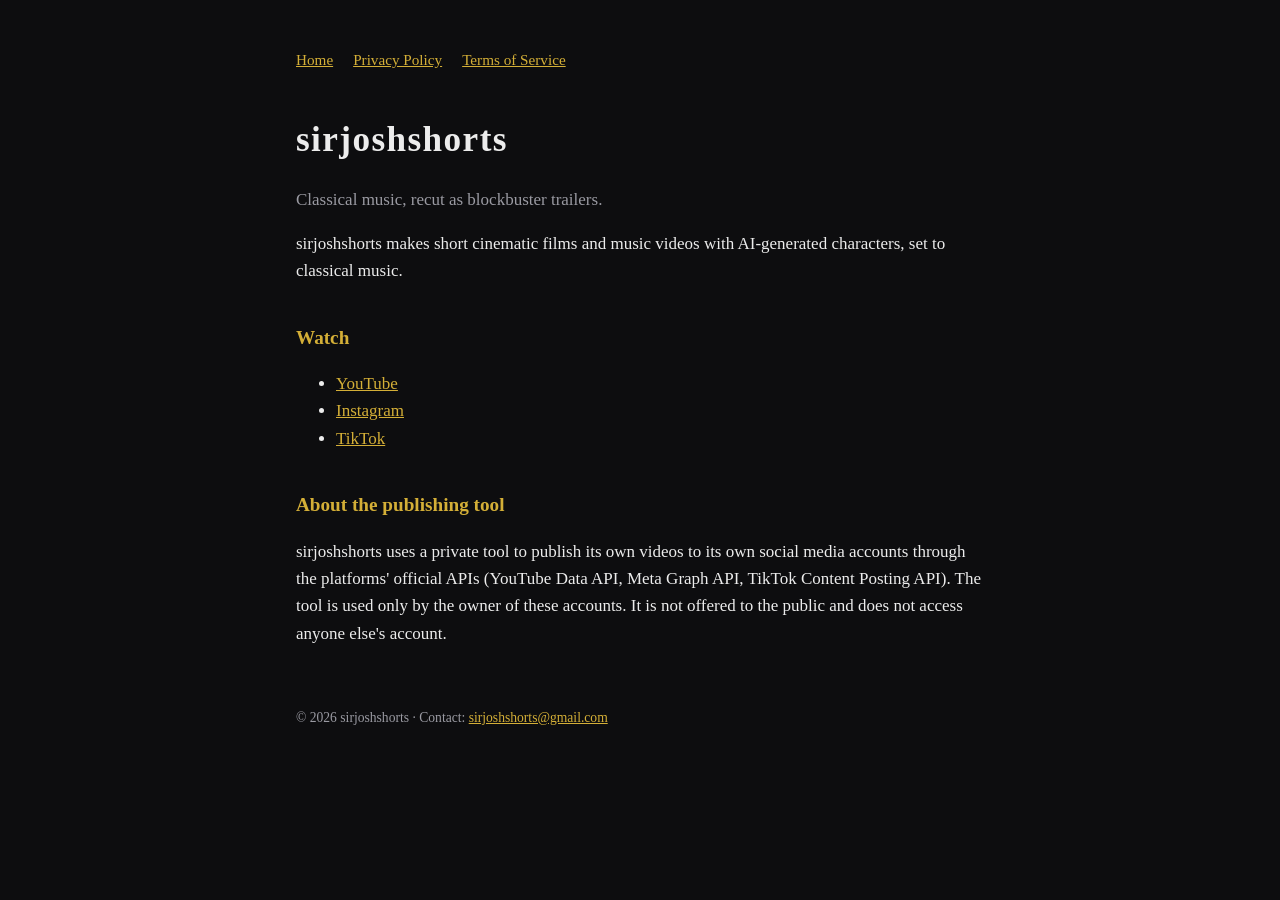
<file: index.html>
<!doctype html>
<html lang="en">
<head>
<meta charset="utf-8">
<meta name="viewport" content="width=device-width,initial-scale=1">
<meta name="description" content="sirjoshshorts makes short cinematic films set to classical music.">
<title>sirjoshshorts</title>
<link rel="stylesheet" href="style.css">
</head>
<body>
<main>
<nav aria-label="Main">
<a href="index.html" aria-current="page">Home</a>
<a href="privacy.html">Privacy Policy</a>
<a href="terms.html">Terms of Service</a>
</nav>
<h1>sirjoshshorts</h1>
<p class="muted">Classical music, recut as blockbuster trailers.</p>
<p>sirjoshshorts makes short cinematic films and music videos with AI-generated characters, set to classical music.</p>
<h2>Watch</h2>
<ul>
<li><a href="https://www.youtube.com/@sirjoshshorts">YouTube</a></li>
<li><a href="https://www.instagram.com/sirjoshshorts/">Instagram</a></li>
<li><a href="https://www.tiktok.com/@sirjoshshorts">TikTok</a></li>
</ul>
<h2>About the publishing tool</h2>
<p>sirjoshshorts uses a private tool to publish its own videos to its own social media accounts through the platforms' official APIs (YouTube Data API, Meta Graph API, TikTok Content Posting API). The tool is used only by the owner of these accounts. It is not offered to the public and does not access anyone else's account.</p>
<footer>© 2026 sirjoshshorts · Contact: <a href="mailto:sirjoshshorts@gmail.com">sirjoshshorts@gmail.com</a></footer>
</main>
</body>
</html>
</file>
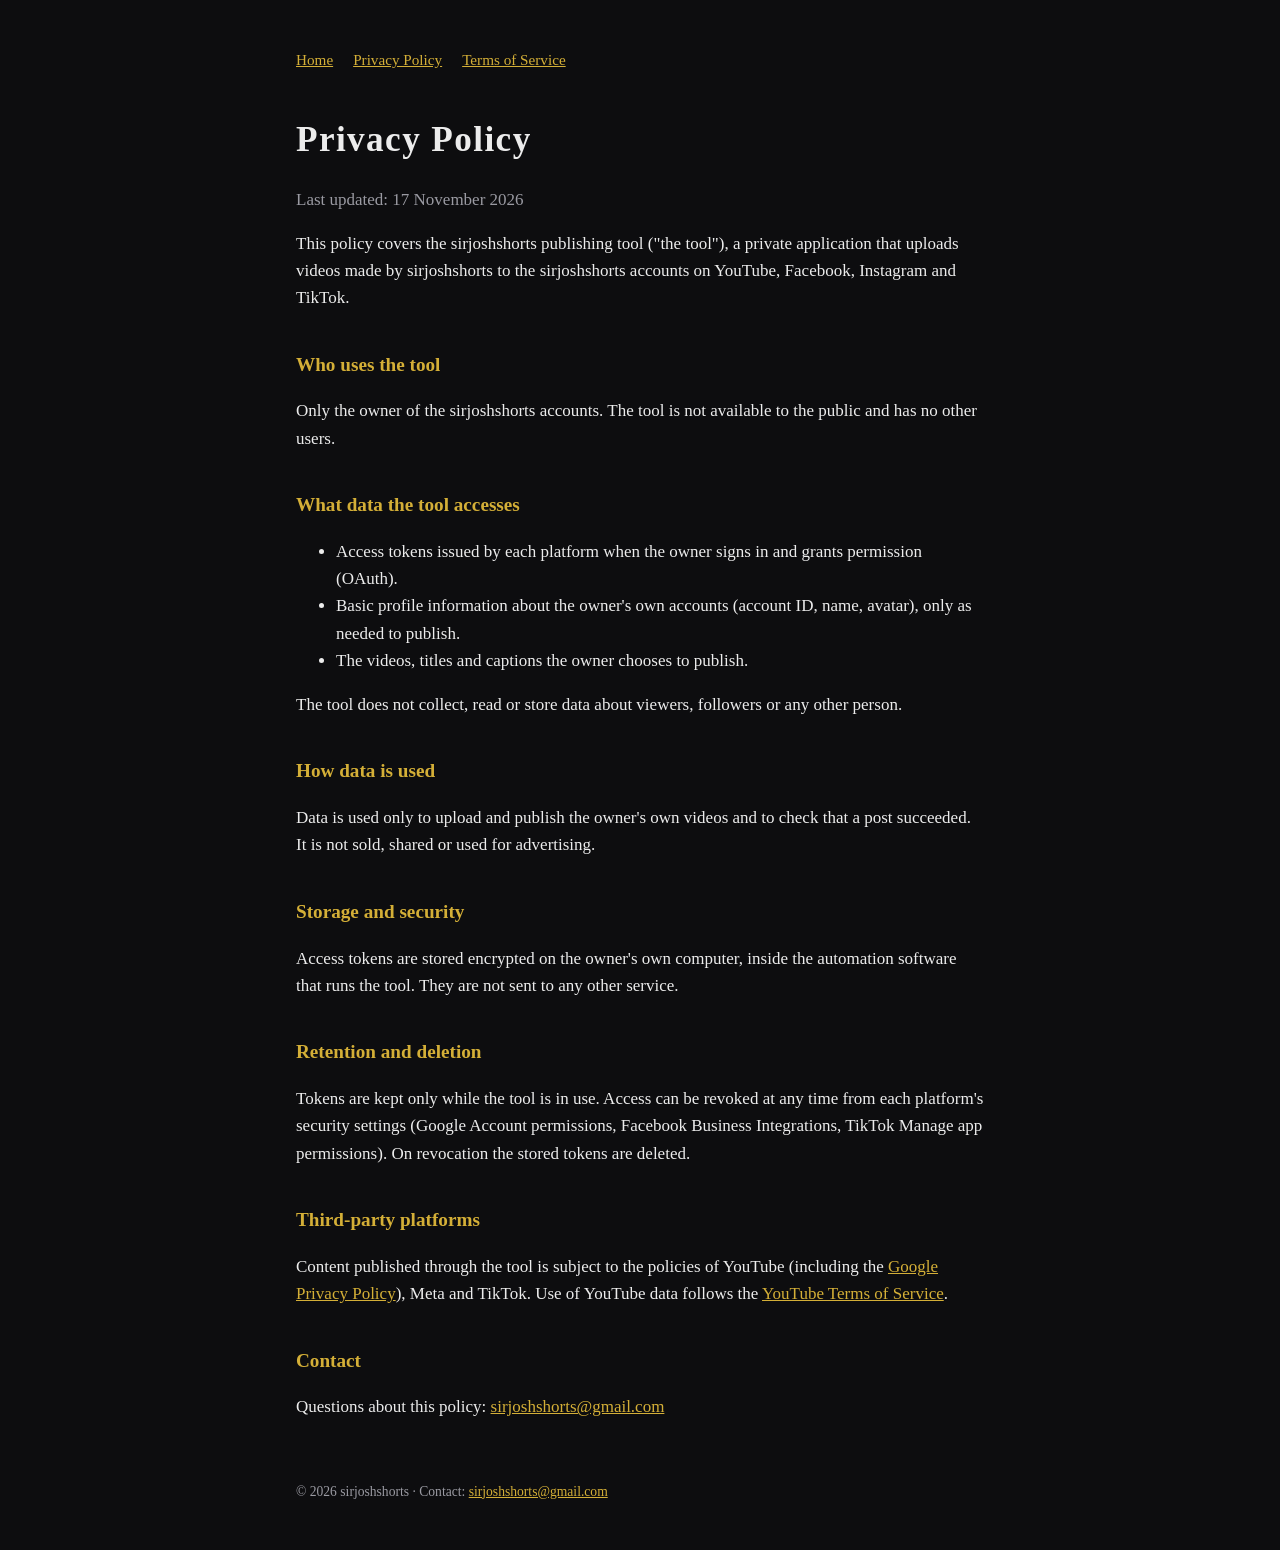
<file: privacy.html>
<!doctype html>
<html lang="en">
<head>
<meta charset="utf-8">
<meta name="viewport" content="width=device-width,initial-scale=1">
<meta name="description" content="Privacy policy for the sirjoshshorts publishing tool.">
<title>Privacy Policy · sirjoshshorts</title>
<link rel="stylesheet" href="style.css">
</head>
<body>
<main>
<nav aria-label="Main">
<a href="index.html">Home</a>
<a href="privacy.html" aria-current="page">Privacy Policy</a>
<a href="terms.html">Terms of Service</a>
</nav>
<h1>Privacy Policy</h1>
<p class="muted">Last updated: <time datetime="2026-11-17">17 November 2026</time></p>
<p>This policy covers the sirjoshshorts publishing tool ("the tool"), a private application that uploads videos made by sirjoshshorts to the sirjoshshorts accounts on YouTube, Facebook, Instagram and TikTok.</p>
<h2>Who uses the tool</h2>
<p>Only the owner of the sirjoshshorts accounts. The tool is not available to the public and has no other users.</p>
<h2>What data the tool accesses</h2>
<ul>
<li>Access tokens issued by each platform when the owner signs in and grants permission (OAuth).</li>
<li>Basic profile information about the owner's own accounts (account ID, name, avatar), only as needed to publish.</li>
<li>The videos, titles and captions the owner chooses to publish.</li>
</ul>
<p>The tool does not collect, read or store data about viewers, followers or any other person.</p>
<h2>How data is used</h2>
<p>Data is used only to upload and publish the owner's own videos and to check that a post succeeded. It is not sold, shared or used for advertising.</p>
<h2>Storage and security</h2>
<p>Access tokens are stored encrypted on the owner's own computer, inside the automation software that runs the tool. They are not sent to any other service.</p>
<h2>Retention and deletion</h2>
<p>Tokens are kept only while the tool is in use. Access can be revoked at any time from each platform's security settings (Google Account permissions, Facebook Business Integrations, TikTok Manage app permissions). On revocation the stored tokens are deleted.</p>
<h2>Third-party platforms</h2>
<p>Content published through the tool is subject to the policies of YouTube (including the <a href="https://policies.google.com/privacy">Google Privacy Policy</a>), Meta and TikTok. Use of YouTube data follows the <a href="https://www.youtube.com/t/terms">YouTube Terms of Service</a>.</p>
<h2>Contact</h2>
<p>Questions about this policy: <a href="mailto:sirjoshshorts@gmail.com">sirjoshshorts@gmail.com</a></p>
<footer>© 2026 sirjoshshorts · Contact: <a href="mailto:sirjoshshorts@gmail.com">sirjoshshorts@gmail.com</a></footer>
</main>
</body>
</html>
</file>
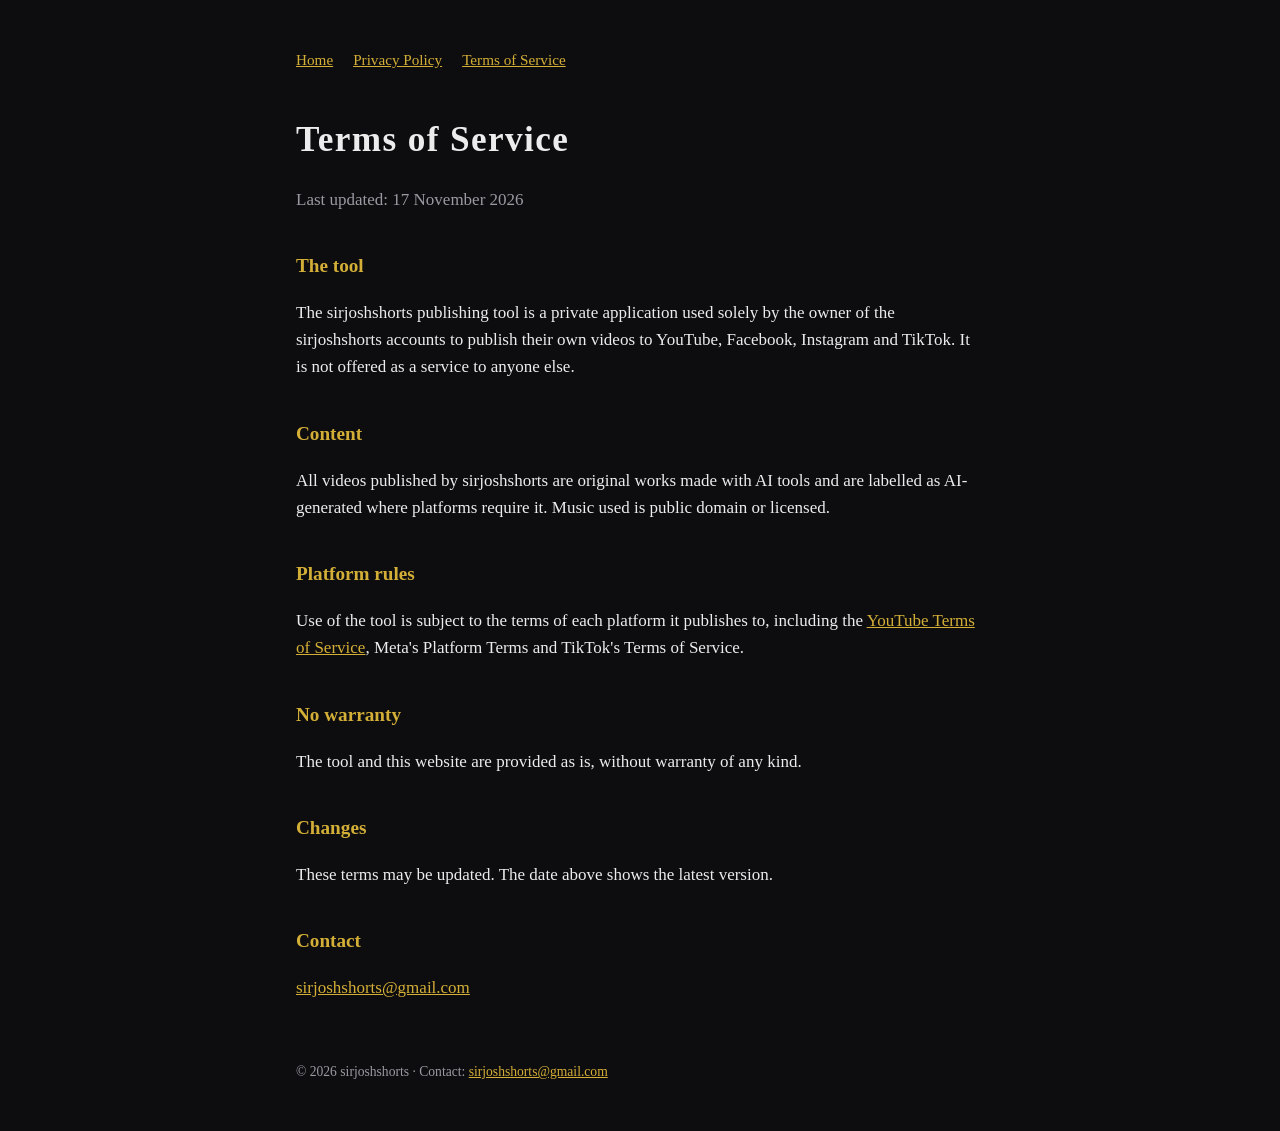
<file: terms.html>
<!doctype html>
<html lang="en">
<head>
<meta charset="utf-8">
<meta name="viewport" content="width=device-width,initial-scale=1">
<meta name="description" content="Terms of service for the sirjoshshorts publishing tool.">
<title>Terms of Service · sirjoshshorts</title>
<link rel="stylesheet" href="style.css">
</head>
<body>
<main>
<nav aria-label="Main">
<a href="index.html">Home</a>
<a href="privacy.html">Privacy Policy</a>
<a href="terms.html" aria-current="page">Terms of Service</a>
</nav>
<h1>Terms of Service</h1>
<p class="muted">Last updated: <time datetime="2026-11-17">17 November 2026</time></p>
<h2>The tool</h2>
<p>The sirjoshshorts publishing tool is a private application used solely by the owner of the sirjoshshorts accounts to publish their own videos to YouTube, Facebook, Instagram and TikTok. It is not offered as a service to anyone else.</p>
<h2>Content</h2>
<p>All videos published by sirjoshshorts are original works made with AI tools and are labelled as AI-generated where platforms require it. Music used is public domain or licensed.</p>
<h2>Platform rules</h2>
<p>Use of the tool is subject to the terms of each platform it publishes to, including the <a href="https://www.youtube.com/t/terms">YouTube Terms of Service</a>, Meta's Platform Terms and TikTok's Terms of Service.</p>
<h2>No warranty</h2>
<p>The tool and this website are provided as is, without warranty of any kind.</p>
<h2>Changes</h2>
<p>These terms may be updated. The date above shows the latest version.</p>
<h2>Contact</h2>
<p><a href="mailto:sirjoshshorts@gmail.com">sirjoshshorts@gmail.com</a></p>
<footer>© 2026 sirjoshshorts · Contact: <a href="mailto:sirjoshshorts@gmail.com">sirjoshshorts@gmail.com</a></footer>
</main>
</body>
</html>
</file>
<file: style.css>
:root {
  --bg: #0d0d0f;
  --fg: #ececec;
  --muted: #9a9aa2;
  --accent: #d4af37;
}

* {
  box-sizing: border-box;
}

body {
  margin: 0;
  background: var(--bg);
  color: var(--fg);
  font: 17px/1.6 Georgia, "Times New Roman", serif;
}

main {
  max-width: 720px;
  margin: 0 auto;
  padding: 48px 16px;
}

h1 {
  font-size: 2.2rem;
  letter-spacing: .04em;
  margin: 0 0 .2em;
}

h2 {
  font-size: 1.2rem;
  margin-top: 2em;
  color: var(--accent);
}

.muted {
  color: var(--muted);
}

a {
  color: var(--accent);
}

nav {
  display: flex;
  gap: 20px;
  margin-bottom: 40px;
  font-size: .95rem;
}

footer {
  margin-top: 60px;
  font-size: .85rem;
  color: var(--muted);
}
</file>
